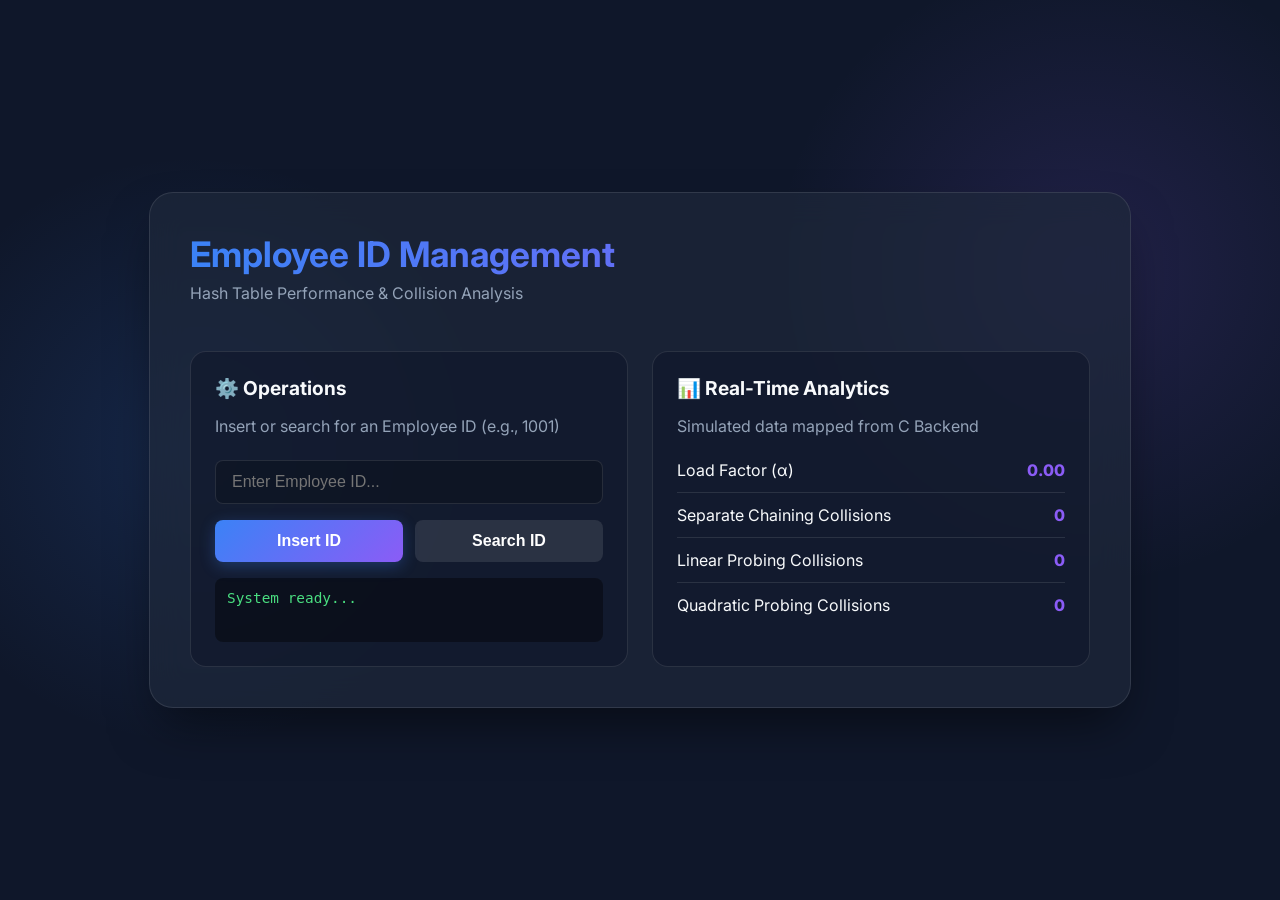
<file: assignment implimentation/index.html>
<!DOCTYPE html>
<html lang="en">
<head>
    <meta charset="UTF-8">
    <meta name="viewport" content="width=device-width, initial-scale=1.0">
    <title>Employee HashDB</title>
    <style>
        /* Modern Typography and Variables */
        @import url('https://fonts.googleapis.com/css2?family=Inter:wght@300;400;600;800&display=swap');
        
        :root {
            --bg-color: #0f172a;
            --glass-bg: rgba(30, 41, 59, 0.7);
            --glass-border: rgba(255, 255, 255, 0.1);
            --accent-primary: #3b82f6;
            --accent-secondary: #8b5cf6;
            --text-main: #f8fafc;
            --text-muted: #94a3b8;
        }

        body {
            margin: 0;
            font-family: 'Inter', sans-serif;
            background: var(--bg-color);
            background-image: 
                radial-gradient(circle at 15% 50%, rgba(59, 130, 246, 0.15), transparent 25%),
                radial-gradient(circle at 85% 30%, rgba(139, 92, 246, 0.15), transparent 25%);
            color: var(--text-main);
            display: flex;
            justify-content: center;
            align-items: center;
            min-height: 100vh;
            overflow: hidden;
        }

        .dashboard {
            width: 900px;
            display: grid;
            grid-template-columns: 1fr 1fr;
            gap: 24px;
            padding: 40px;
            background: var(--glass-bg);
            backdrop-filter: blur(16px);
            -webkit-backdrop-filter: blur(16px);
            border: 1px solid var(--glass-border);
            border-radius: 24px;
            box-shadow: 0 25px 50px -12px rgba(0, 0, 0, 0.5);
            animation: fadeIn 0.8s ease-out;
        }

        @keyframes fadeIn {
            from { opacity: 0; transform: translateY(20px); }
            to { opacity: 1; transform: translateY(0); }
        }

        .header-span { grid-column: 1 / -1; }
        
        h1 {
            margin: 0 0 8px 0;
            font-size: 2.2rem;
            background: linear-gradient(to right, var(--accent-primary), var(--accent-secondary));
            -webkit-background-clip: text;
            -webkit-text-fill-color: transparent;
        }

        p.subtitle { margin: 0 0 24px 0; color: var(--text-muted); }

        .card {
            background: rgba(15, 23, 42, 0.6);
            border: 1px solid var(--glass-border);
            border-radius: 16px;
            padding: 24px;
            transition: transform 0.3s ease, box-shadow 0.3s ease;
        }

        .card:hover {
            transform: translateY(-5px);
            box-shadow: 0 10px 25px -5px rgba(59, 130, 246, 0.2);
        }

        h2 { margin-top: 0; font-size: 1.2rem; display: flex; align-items: center; gap: 8px;}

        input[type="number"] {
            width: 100%;
            padding: 12px 16px;
            margin-bottom: 16px;
            background: rgba(0, 0, 0, 0.2);
            border: 1px solid var(--glass-border);
            border-radius: 8px;
            color: white;
            font-size: 1rem;
            box-sizing: border-box;
            outline: none;
            transition: border-color 0.3s ease;
        }

        input[type="number"]:focus { border-color: var(--accent-primary); }

        button {
            width: 100%;
            padding: 12px;
            border: none;
            border-radius: 8px;
            font-weight: 600;
            font-size: 1rem;
            cursor: pointer;
            transition: all 0.3s ease;
            background: linear-gradient(135deg, var(--accent-primary), var(--accent-secondary));
            color: white;
            box-shadow: 0 4px 15px rgba(59, 130, 246, 0.3);
        }

        button:hover { filter: brightness(1.1); transform: scale(1.02); }
        button:active { transform: scale(0.98); }

        .stats-row {
            display: flex;
            justify-content: space-between;
            margin-bottom: 12px;
            padding-bottom: 12px;
            border-bottom: 1px solid var(--glass-border);
        }

        .stats-row:last-child { border-bottom: none; margin-bottom: 0; padding-bottom: 0; }
        .stat-value { font-weight: 800; color: var(--accent-secondary); }
        
        #console-output {
            margin-top: 16px;
            padding: 12px;
            background: rgba(0,0,0,0.4);
            border-radius: 8px;
            font-family: monospace;
            font-size: 0.9rem;
            color: #4ade80;
            min-height: 40px;
        }

    </style>
</head>
<body>

    <div class="dashboard">
        <div class="header-span">
            <h1>Employee ID Management</h1>
            <p class="subtitle">Hash Table Performance & Collision Analysis</p>
        </div>

        <!-- Left Column: Operations -->
        <div class="card">
            <h2>⚙️ Operations</h2>
            <p class="subtitle">Insert or search for an Employee ID (e.g., 1001)</p>
            <input type="number" id="empId" placeholder="Enter Employee ID...">
            <div style="display: flex; gap: 12px;">
                <button onclick="handleAction('Insert')">Insert ID</button>
                <button onclick="handleAction('Search')" style="background: rgba(255,255,255,0.1); box-shadow: none;">Search ID</button>
            </div>
            <div id="console-output">System ready...</div>
        </div>

        <!-- Right Column: Performance Stats -->
        <div class="card">
            <h2>📊 Real-Time Analytics</h2>
            <p class="subtitle">Simulated data mapped from C Backend</p>
            
            <div class="stats-row">
                <span>Load Factor (α)</span>
                <span class="stat-value" id="loadFactor">0.00</span>
            </div>
            <div class="stats-row">
                <span>Separate Chaining Collisions</span>
                <span class="stat-value" id="chainCols">0</span>
            </div>
            <div class="stats-row">
                <span>Linear Probing Collisions</span>
                <span class="stat-value" id="linearCols">0</span>
            </div>
            <div class="stats-row">
                <span>Quadratic Probing Collisions</span>
                <span class="stat-value" id="quadCols">0</span>
            </div>
        </div>
    </div>

    <script>
        // JS Logic representing the connection to the C Backend
        let totalItems = 0;
        const TABLE_SIZE = 1009;
        
        // Simulated tracking (In a real app, this data comes from the C Backend)
        let tracking = { chain: 0, linear: 0, quad: 0 };

        function handleAction(actionType) {
            const idInput = document.getElementById('empId').value;
            const output = document.getElementById('console-output');

            if(!idInput) {
                output.style.color = '#ef4444';
                output.innerText = "Error: Please enter an Employee ID.";
                return;
            }

            // Simulate backend processing time and collision math
            output.style.color = '#4ade80';
            output.innerText = `[Backend] ${actionType}ing ID ${idInput} into Hash Tables...`;

            if (actionType === 'Insert') {
                totalItems++;
                // Simulating collisions for visual demonstration
                if (totalItems > 1) {
                    tracking.chain += Math.floor(Math.random() * 2);
                    tracking.linear += Math.floor(Math.random() * 4);
                    tracking.quad += Math.floor(Math.random() * 3);
                }
                updateDashboard();
            }
        }

        function updateDashboard() {
            const loadF = (totalItems / TABLE_SIZE).toFixed(4);
            document.getElementById('loadFactor').innerText = loadF;
            document.getElementById('chainCols').innerText = tracking.chain;
            document.getElementById('linearCols').innerText = tracking.linear;
            document.getElementById('quadCols').innerText = tracking.quad;
        }
    </script>
</body>
</html>
</file>
